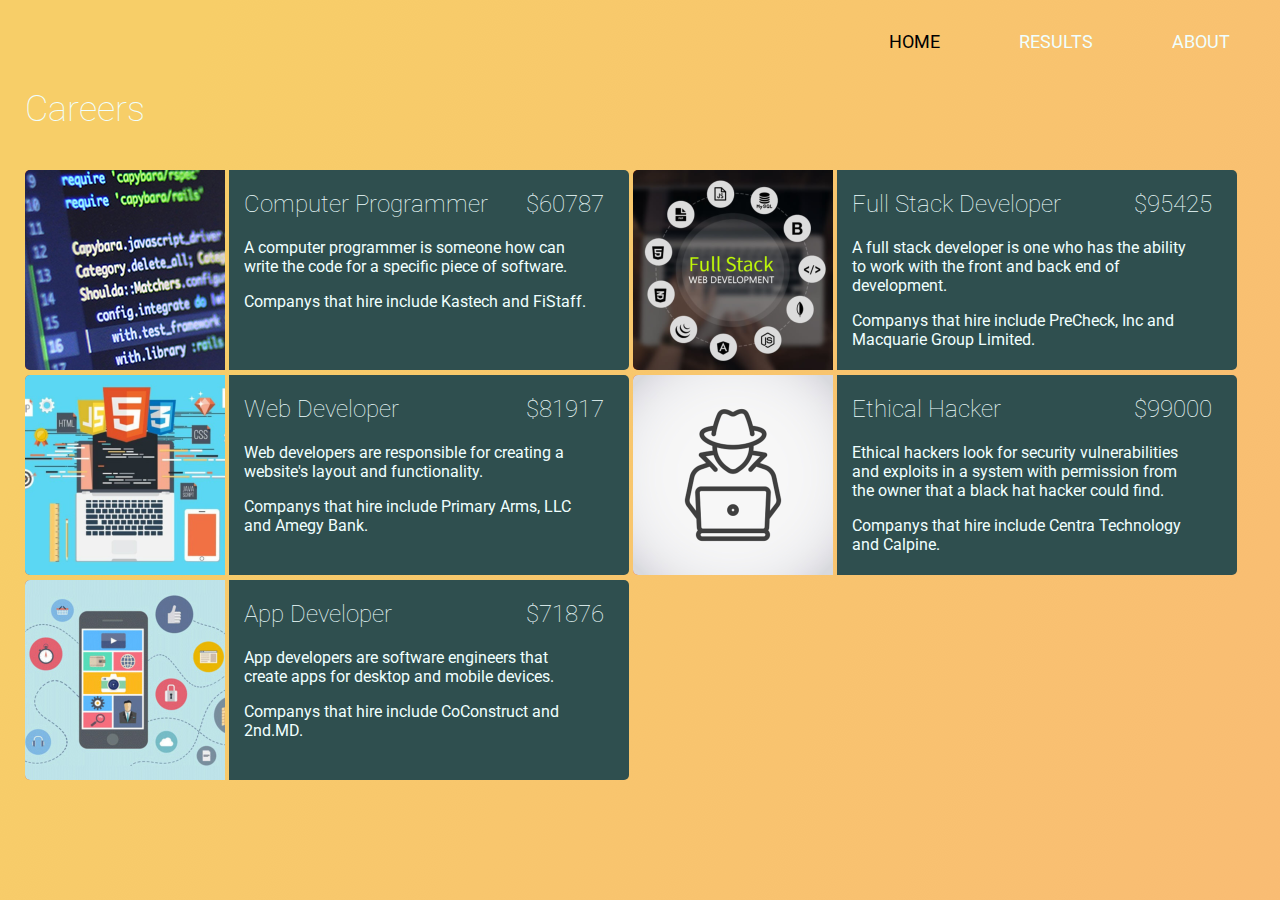
<file: index.html>
<!DOCTYPE html>

<html lang="en">
  <head>
    <title>Careers</title>
    <meta charset="utf-8">
    <meta name="theme-color" content="darkslategray"> <!--Use this for tab color/theme-->
    <link rel="icon" sizes="192x192" href="htmlicon.png"> <!--Tab icon-->
    <link href="https://fonts.googleapis.com/css?family=Roboto:300" rel="stylesheet">
    <link rel="stylesheet" type="text/css" href="default.css"> <!--Stylesheet for every website-->
    <link rel="stylesheet" type="text/css" href="card.css"> <!--Stylesheet for every card on this website-->
  </head>

  <body>
    <header>
      <div class=navigationBar> <!--Code for navigation bar-->
        <nav>
          <ul>
            <li><a class="active" href="index.html">Home</a></li>
            <li><a href="results.html">Results</a></li>
            <li style="padding-right: 50px"><a href="about.html">About</a></li>
          </ul>
        </nav>
      </div>
    </header>
    <div class="main">
      <h1>Careers</h1>
    </div>
    <ul class="cards"> <!--Repeating code for all the cards-->
      <li><div class="card">
        <img src="computerprogrammer.jpeg" alt="Computer code">
        <div class="cardcontent">
          <h2>Computer Programmer <span>$60787</span></h2>
          <p>A computer programmer is someone how can write the code for a specific piece of software.</p>
          <p>Companys that hire include Kastech and FiStaff.</p>
        </div>
      </div></li>
      <li><div class="card">
        <img src="fullstackdeveloper.jpeg" alt="Full stack developer">
        <div class="cardcontent">
          <h2>Full Stack Developer <span>$95425</span></h2>
          <p>A full stack developer is one who has the ability to work with the front and back end of development.</p>
          <p>Companys that hire include PreCheck, Inc and Macquarie Group Limited.</p>
        </div>
      </div></li>
      <li><div class="card">
        <img src="webdeveloper.jpeg" alt="Web developer">
        <div class="cardcontent">
          <h2>Web Developer <span>$81917</span></h2>
          <p>Web developers are responsible for creating a website's layout and functionality.</p>
          <p>Companys that hire include Primary Arms, LLC and Amegy Bank.</p>
        </div>
      </div></li>
      <li><div class="card">
        <img src="whitehathacker.jpeg" alt="White hat hacker">
        <div class="cardcontent">
          <h2>Ethical Hacker <span>$99000</span></h2>
          <p>Ethical hackers look for security vulnerabilities and exploits in a system with permission from the owner
            that a black hat hacker could find.</p>
          <p>Companys that hire include Centra Technology and Calpine.</p>
        </div>
      </div></li>
      <li><div class="card">
        <img src="appdeveloper.jpg" alt="App developer">
        <div class="cardcontent">
          <h2>App Developer <span>$71876</span></h2>
          <p>App developers are software engineers that create apps for desktop and mobile devices.</p>
          <p>Companys that hire include CoConstruct and 2nd.MD.</p>
        </div>
      </div></li>
    </ul>
  </body>
</html>
</file>
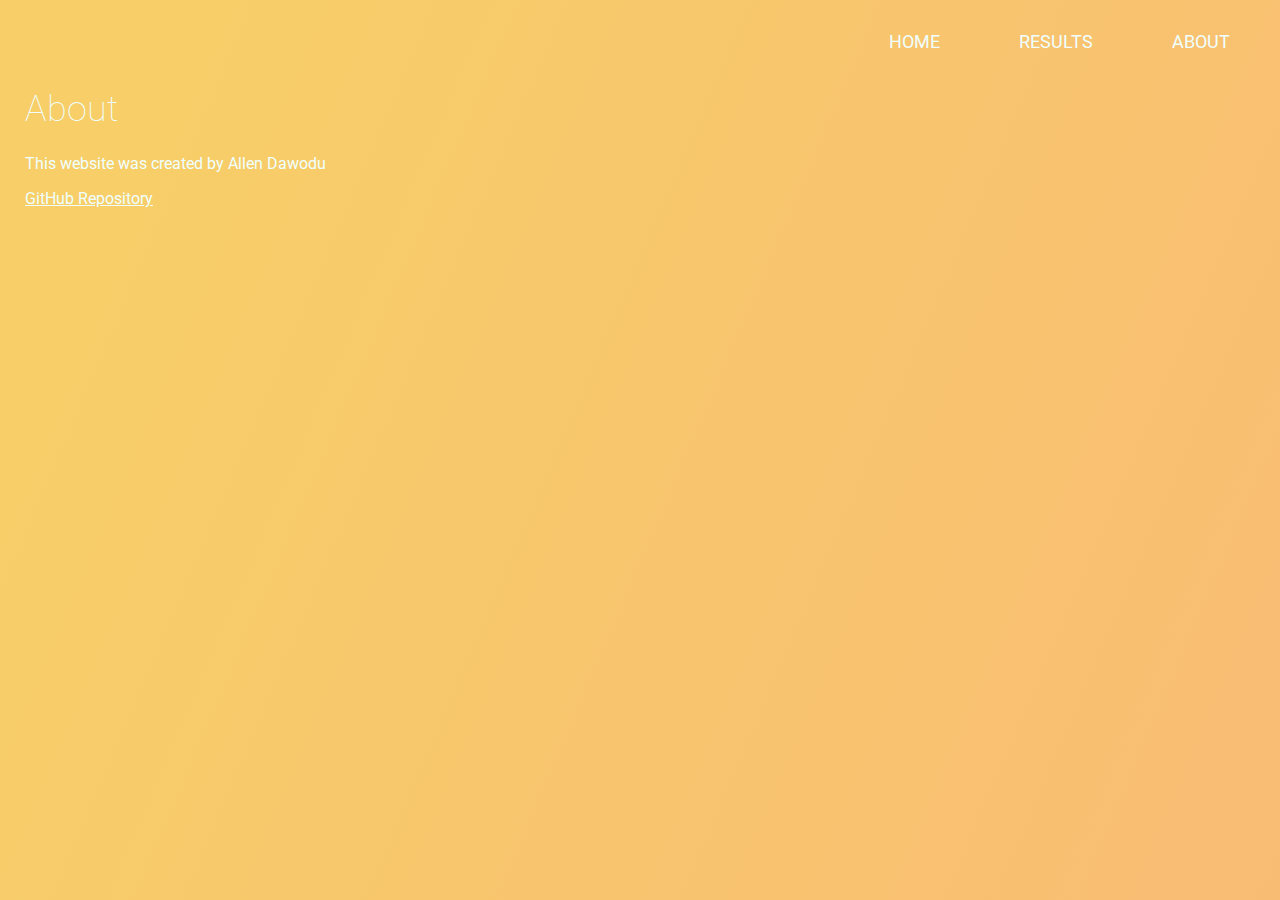
<file: about.html>
<!DOCTYPE html>

<html lang="en">
  <head>
    <title>About</title>
    <meta charset="utf-8">
    <link rel="icon" sizes="192x192" href="htmlicon.png">
    <link href="https://fonts.googleapis.com/css?family=Roboto:300" rel="stylesheet">
    <link rel="stylesheet" type="text/css" href="default.css">
    <style>
      #githublink {
        color: azure;
      }
    </style>
  </head>

  <body>
    <header>
      <div class=navigationBar>
        <nav>
          <ul>
            <li><a href="index.html">Home</a></li>
            <li><a href="results.html">Results</a></li>
            <li class="active" style="padding-right: 50px"><a href="about.html">About</a></li>
          </ul>
        </nav>
      </div>
    </header>
    <div class="main">
      <h1>About</h1>
      <p>This website was created by Allen Dawodu</p>
      <p><a id="githublink" href="https://github.com/MySystemLagz/CareerPlacement" target="_blank">GitHub Repository</a></p>
    </div>
  </body>
</html>
</file>
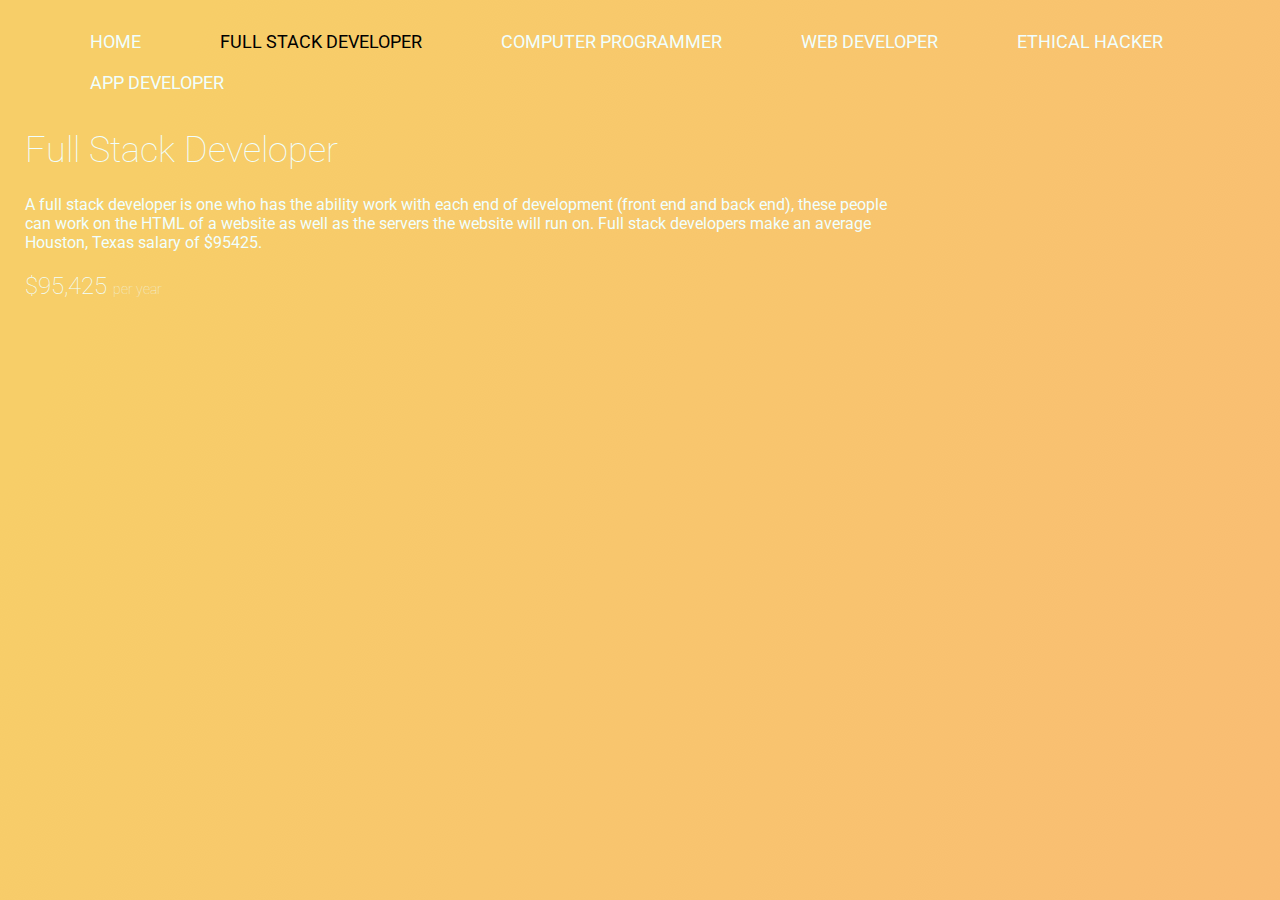
<file: fullstackdeveloper.html>
<!DOCTYPE html>

<html lang="en">
  <head>
    <title>Hello World</title>
    <meta charset="utf-8">
    <link href="https://fonts.googleapis.com/css?family=Roboto:300" rel="stylesheet">
    <link rel="stylesheet" type="text/css" href="default.css">
    <style>
      
    </style>
  </head>

  <body>
    <header>
        <div class=navigationBar>
            <nav>
                <ul>
                    <li><a href="index.html">Home</a></li>
                    <li><a class="active" href="fullstackdeveloper.html">Full Stack Developer</a></li>
                    <li><a href="computerprogramming.html">Computer Programmer</a></li>
                    <li><a href="webdeveloper.html">Web Developer</a></li>
                    <li><a href="ethicalhacker.html">Ethical Hacker</a></li>
                    <li><a href="appdeveloper.html">App Developer</a></li>
                </ul>
            </nav>
        </div>
    </header>
    <div class="main">
        <h1>Full Stack Developer</h1>
        <p>A full stack developer is one who has the ability work with each end of development (front end and back end),
             these people can work on the HTML of a website as well as the servers the website will run on. Full stack developers make an average Houston, Texas salary of $95425.</p>
    </div>
    <div class="sideinfo">
      <h2>$95,425 <span>per year</span></h2>
    </div>
  </body>

</html>
</file>
<file: default.css>
html {
    background-image: url("orangegradient.png");
    margin: 0;
    font-family: 'Roboto', sans-serif;
}
.active {
    color: black;
}
nav a {
    text-decoration: none;
    color: azure;
    text-transform: uppercase;
    font-size: 18px;
}
nav ul {
    list-style: none;

}
p {
    color: azure;
    width: 70%;
}
h1 {
    color: azure;
    font-size: 36px;
    font-weight: 100;
    margin-top: 0;
}
h2 {
    color: azure;
    font-weight: 100;
}    
body {
    margin: 0;
}
nav li {
    display: inline-block;
    margin-left: 50px;
    padding-bottom: 20px;
    padding-right: 25px;
}
nav {
    float: right;
    padding-top: 15px;
}
.main {
    padding-left: 25px;
}
header::after {
    content: '';
    display: table;
    clear: both;
}
.sideinfo span {
    font-size: .6em;
    opacity: 70%;
}
.sideinfo {
  padding-left: 25px;
}
</file>
<file: card.css>
/*CSS for the cards in index.html*/

.card img {
    height: 200px;
    width: 200px;
    display: inline-block;
    vertical-align: middle;
    background-color: orangered;
    border-bottom-left-radius: 5px;
    border-top-left-radius: 5px;
  }
  .cardcontent {
    width: 400px;
    height: 200px;
    background-color: darkslategray;
    padding-left: 15px;
    box-sizing: border-box;
    display: inline-block;
    vertical-align: middle;
    border-top-right-radius: 5px;
    border-bottom-right-radius: 5px;
  }
  .cards li {
    display: inline-block;
  }
  .cards ul {
    list-style: none;
  }
  .cards {
    padding-left: 25px;
    float: right;
  }
  .card span {
    float: right;
    padding-right: 25px;
  }
  .cardcontent p {
    width: 90%;
  }
  .card {
    padding-bottom: 5px;
  }
</file>
